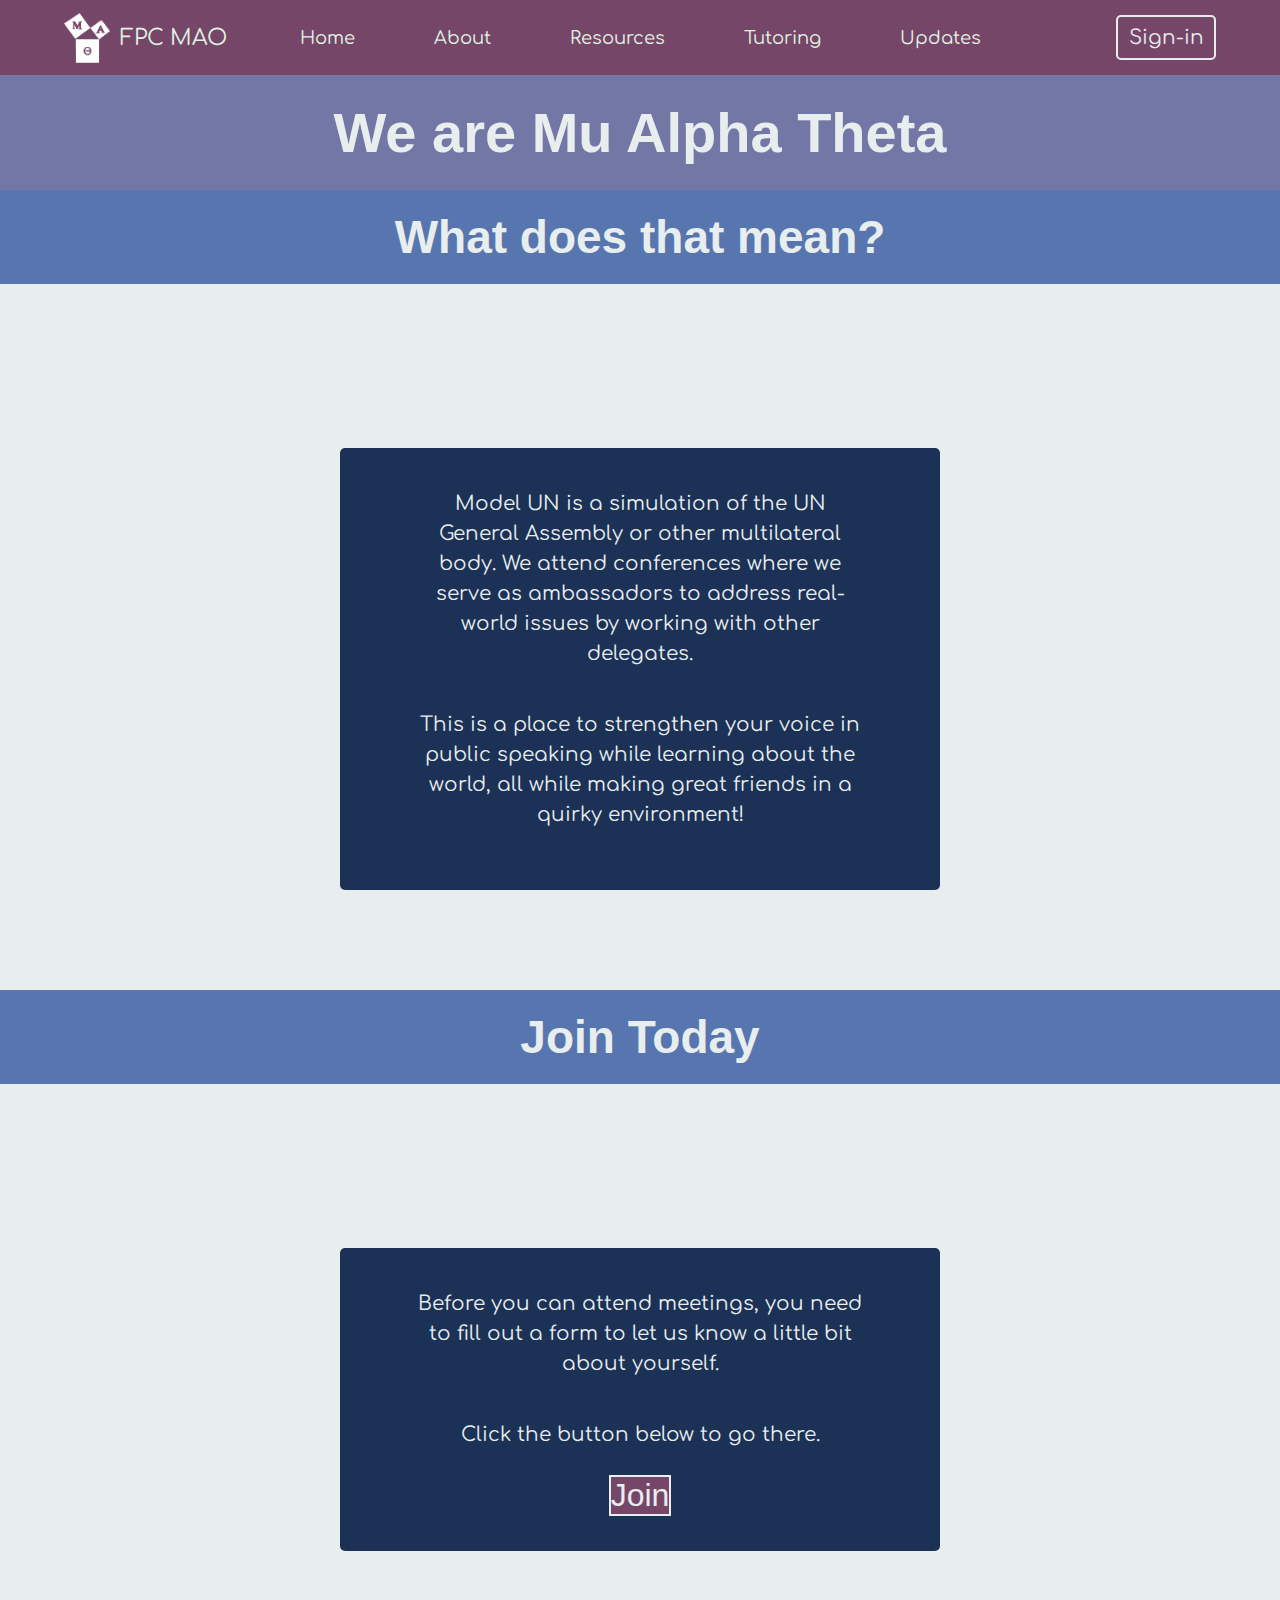
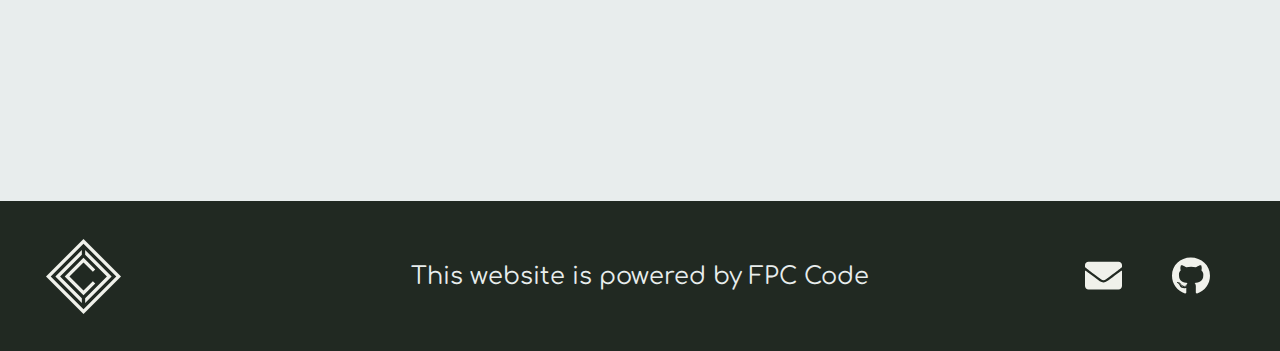
<file: index.html>
<!DOCTYPE html>
<html lang="en">
	<head>
		<meta charset="UTF-8" />
		<meta name="viewport" content="width=device-width, initial-scale=1.0" />
		<meta http-equiv="X-UA-Compatible" content="ie=edge" />
		<link
			rel="shortcut icon"
			type="image/x-icon"
			href="/Images/Assets/lower theta.ico"
		/>
		<title>FPC Mu Alpha Theta</title>
		<!-- keep this title convention please-->

		<link rel="stylesheet" href="/Includes/CSS/main.css" />
		<link rel="stylesheet" href="/Includes/CSS/menu.css" />
		<link rel="stylesheet" href="/Includes/CSS/footer.css" />
		<link
			href="https://fonts.googleapis.com/css?family=Comfortaa&display=swap"
			rel="stylesheet"
		/>
	</head>

	<body>
		<header>
			<div class="logo-container">
				<a href="/">
					<img
						src="/Images/Assets/FPC MAO Light Logo.png"
						alt="FPC MAO Logo"
					/>
					<h4 class="logo">FPC MAO</h4>
				</a>
			</div>

			<nav>
				<ul class="nav-links">
					<li>
						<a class="nav-link" id="home" href="/">Home</a>
					</li>
					<li>
						<a class="nav-link" id="about" href="/about/">About</a>
					</li>
					<li>
						<a class="nav-link" id="officers" href="/resources/"
							>Resources</a
						>
					</li>
					<li>
						<a class="nav-link" id="officers" href="/tutoring/"
							>Tutoring</a
						>
					</li>
					<li>
						<a class="nav-link" id="officers" href="/updates/"
							>Updates</a
						>
					</li>
				</ul>

				<div class="burger">
					<div class="line1"></div>
					<div class="line2"></div>
					<div class="line3"></div>
				</div>
			</nav>

			<ul class="buttons">
				<li>
					<input
						type="button"
						onclick="redirect('/sign-in/')"
						value="Sign-in"
					/>
				</li>
			</ul>
		</header>

		<main>
			<h1>We are Mu Alpha Theta</h1>
			<section id="basic-description">
				<h2>What does that mean?</h2>
				<div class="text">
					<ul>
						<li>
							<p>
								Model UN is a simulation of the UN General
								Assembly or other multilateral body. We attend
								conferences where we serve as ambassadors to
								address real-world issues by working with other
								delegates.
							</p>

							<p>
								This is a place to strengthen your voice in
								public speaking while learning about the world,
								all while making great friends in a quirky
								environment!
							</p>
						</li>
					</ul>
				</div>
			</section>
			<section id="join-today">
				<h2>Join Today</h2>

				<div class="text">
					<ul>
						<li>
							<p>
								Before you can attend meetings, you need to fill
								out a form to let us know a little bit about
								yourself.
							</p>

							<p>
								Click the button below to go there.
							</p>

							<div class="link">
								<input
									type="button"
									onclick="redirect('/join/')"
									value="Join"
								/>
							</div>
						</li>
					</ul>
				</div>
			</section>
		</main>

		<footer>
			<div class="footer-logo">
				<a href="https://www.fpccode.com"
					><img
						src="/Images/Assets/fpc_code_trademark_light.svg"
						alt="FPC Code Logo"
				/></a>
			</div>
			<p>
				This website is powered by FPC Code
			</p>
			<div class="footer-contacts">
				<a href="https://github.com/codefpc" target="_blank">
					<img
						src="/Images/Assets/github-brands.svg"
						alt="Github Icon"
					/>
				</a>
				<a href="mailto:fpc.coding.club@gmail.com" target="_blank">
					<img
						src="/Images/Assets/envelope-solid.svg"
						alt="Mail Icon"
					/>
				</a>
			</div>
		</footer>

		<script src="/Includes/JS/main.js"></script>
		<script src="/Includes/JS/menu.js"></script>
	</body>
</html>
</file>
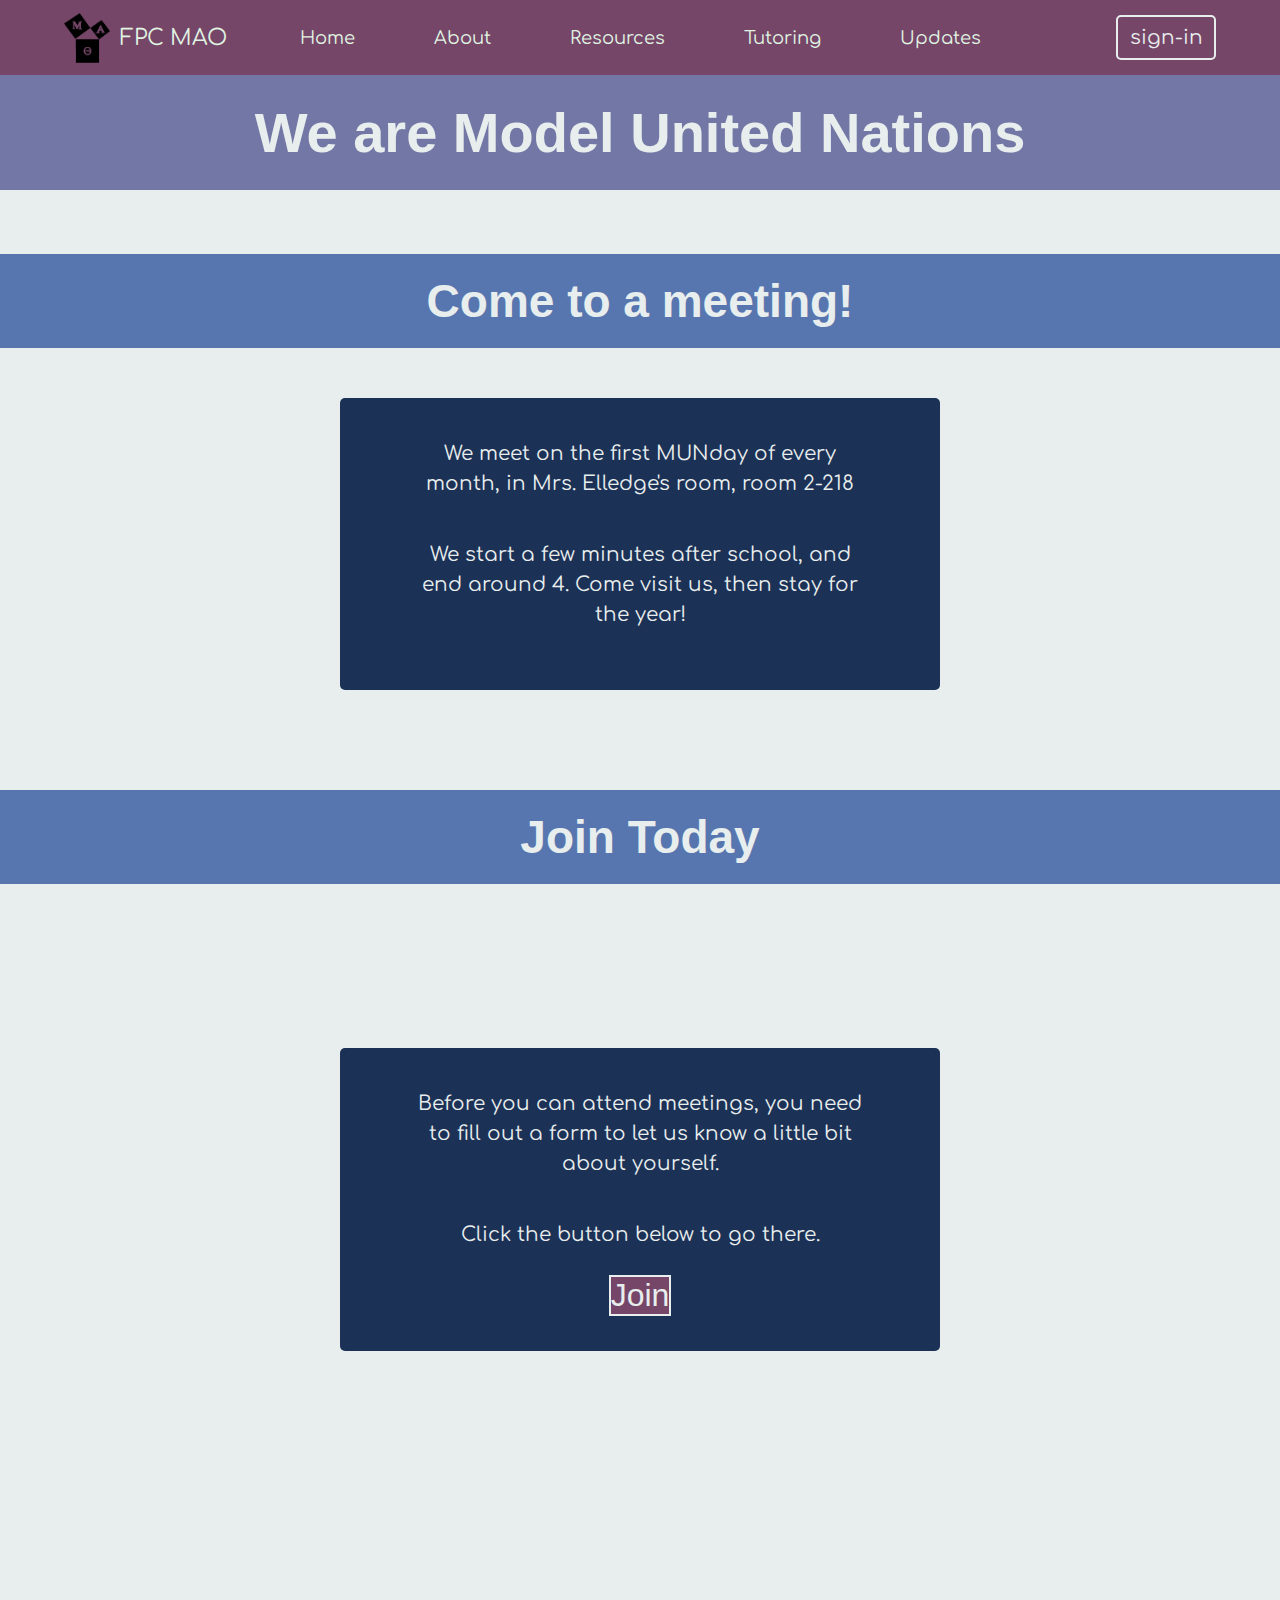
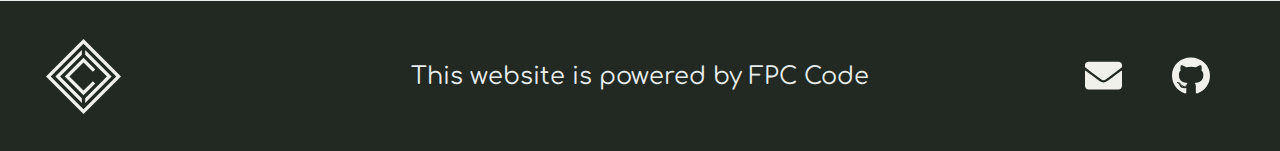
<file: about/index.html>
<!DOCTYPE html>
<html lang="en">
	<head>
		<meta charset="UTF-8" />
		<meta name="viewport" content="width=device-width, initial-scale=1.0" />
		<meta http-equiv="X-UA-Compatible" content="ie=edge" />
		<link
			rel="shortcut icon"
			type="image/x-icon"
			href="/Images/Assets/FPC MAO Logo.png"
		/>
		<title>FPC Model UN - Meetings</title>
		<!-- keep this title convention please-->

		<link rel="stylesheet" href="/Includes/CSS/main.css" />
		<link rel="stylesheet" href="/Includes/CSS/menu.css" />
		<link rel="stylesheet" href="/Includes/CSS/footer.css" />
		<link rel="stylesheet" href="/Includes/CSS/form.css" />
		<link
			href="https://fonts.googleapis.com/css?family=Comfortaa&display=swap"
			rel="stylesheet"
		/>
	</head>

	<body>
		<header>
			<div class="logo-container">
				<a href="/">
					<img
						src="/Images/Assets/FPC MAO Logo.png"
						alt="FPC MAO Logo"
					/>
					<h4 class="logo">FPC MAO</h4>
				</a>
			</div>

			<nav>
				<ul class="nav-links">
					<li>
						<a class="nav-link" id="home" href="/">Home</a>
					</li>
					<li>
						<a class="nav-link" id="about" href="/about/">About</a>
					</li>
					<li>
						<a class="nav-link" id="officers" href="/resources/"
							>Resources</a
						>
					</li>
					<li>
						<a class="nav-link" id="officers" href="/tutoring/"
							>Tutoring</a
						>
					</li>
					<li>
						<a class="nav-link" id="officers" href="/updates/"
							>Updates</a
						>
					</li>
				</ul>

				<div class="burger">
					<div class="line1"></div>
					<div class="line2"></div>
					<div class="line3"></div>
				</div>
			</nav>

			<ul class="buttons">
				<li>
					<input
						type="button"
						onclick="redirect('/sign-in/')"
						value="sign-in"
					/>
				</li>
			</ul>
		</header>

		<main>
			<h1>We are Model United Nations</h1>
			<section id="basic-description">
				<div class="text">
					<h2>Come to a meeting!</h2>
					<ul>
						<li>
							<p>
								We meet on the first MUNday of every month, in
								Mrs. Elledge's room, room 2-218
							</p>

							<p>
								We start a few minutes after school, and end
								around 4. Come visit us, then stay for the year!
							</p>
						</li>
					</ul>
				</div>
			</section>
			<section id="join-today">
				<h2>Join Today</h2>

				<div class="text">
					<ul>
						<li>
							<p>
								Before you can attend meetings, you need to fill
								out a form to let us know a little bit about
								yourself.
							</p>

							<p>
								Click the button below to go there.
							</p>

							<div class="link">
								<input
									type="button"
									onclick="redirect('/join/')"
									value="Join"
								/>
							</div>
						</li>
					</ul>
				</div>
			</section>
		</main>

		<footer>
			<div class="footer-logo">
				<a href="https://www.fpccode.com"
					><img
						src="/Images/Assets/fpc_code_trademark_light.svg"
						alt="FPC Code Logo"
				/></a>
			</div>
			<p>
				This website is powered by FPC Code
			</p>
			<div class="footer-contacts">
				<a href="https://github.com/codefpc" target="_blank">
					<img
						src="/Images/Assets/github-brands.svg"
						alt="Github Icon"
					/>
				</a>
				<a href="mailto:fpc.coding.club@gmail.com" target="_blank">
					<img
						src="/Images/Assets/envelope-solid.svg"
						alt="Mail Icon"
					/>
				</a>
			</div>
		</footer>

		<script src="/Includes/JS/main.js"></script>
		<script src="/Includes/JS/menu.js"></script>
	</body>
</html>
</file>
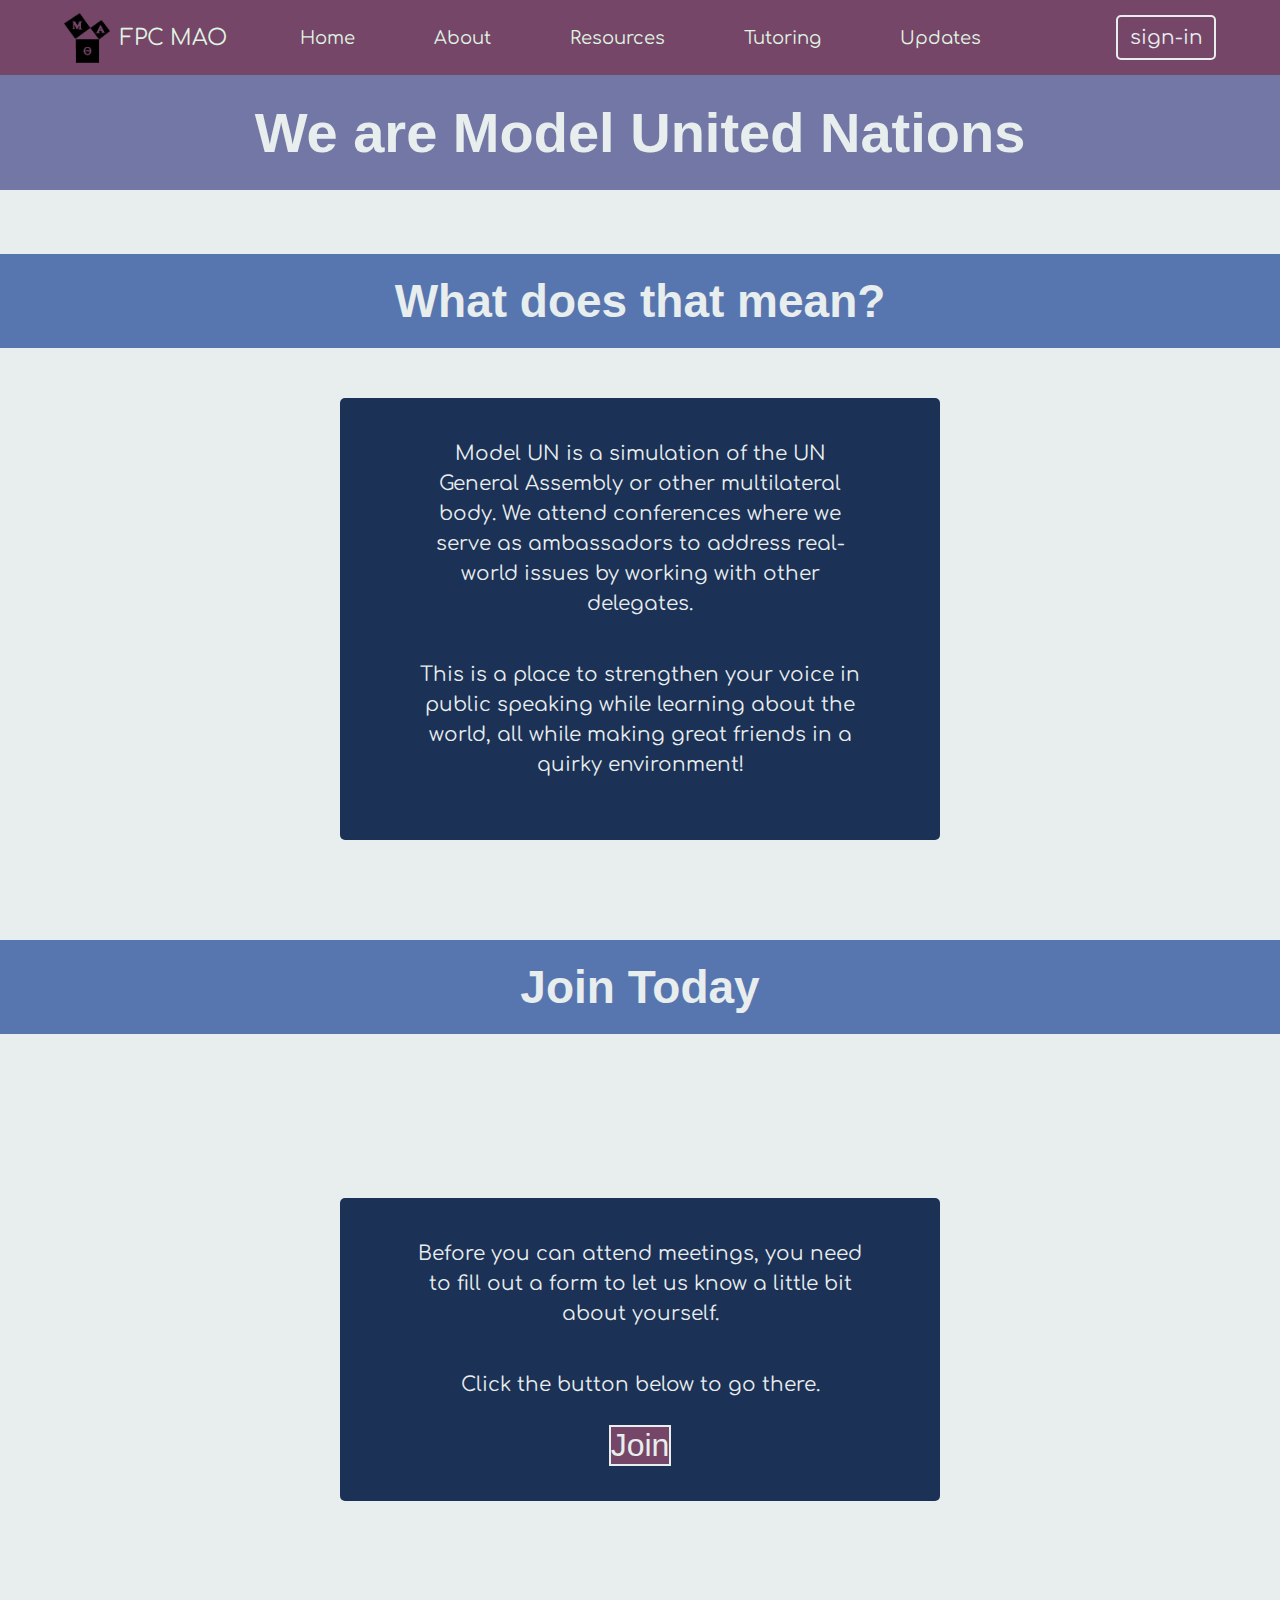
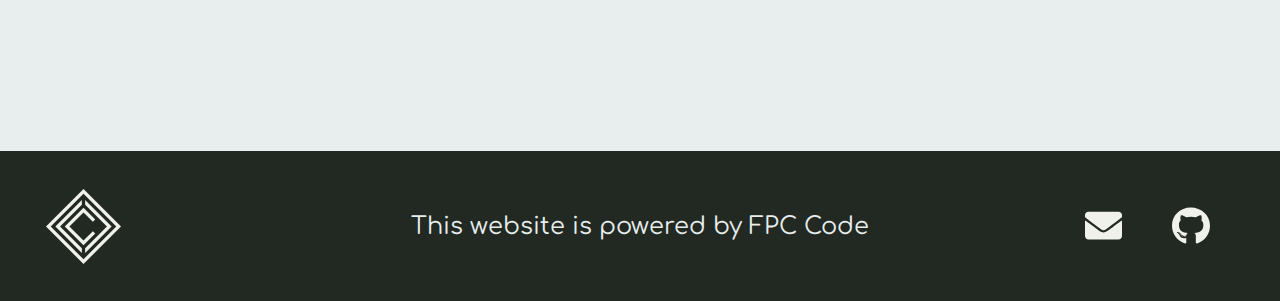
<file: sign-in/index.html>
<!DOCTYPE html>
<html lang="en">
	<head>
		<meta charset="UTF-8" />
		<meta name="viewport" content="width=device-width, initial-scale=1.0" />
		<meta http-equiv="X-UA-Compatible" content="ie=edge" />
		<link
			rel="shortcut icon"
			type="image/x-icon"
			href="/Images/Assets/FPC MAO Logo.png"
		/>
		<title>FPC Model UN - Sign In</title>
		<!-- keep this title convention please-->

		<link rel="stylesheet" href="/Includes/CSS/main.css" />
		<link rel="stylesheet" href="/Includes/CSS/menu.css" />
		<link rel="stylesheet" href="/Includes/CSS/footer.css" />
		<link
			href="https://fonts.googleapis.com/css?family=Comfortaa&display=swap"
			rel="stylesheet"
		/>
	</head>

	<body>
		<header>
			<div class="logo-container">
				<a href="/">
					<img
						src="/Images/Assets/FPC MAO Logo.png"
						alt="FPC MAO Logo"
					/>
					<h4 class="logo">FPC MAO</h4>
				</a>
			</div>

			<nav>
				<ul class="nav-links">
					<li>
						<a class="nav-link" id="home" href="/">Home</a>
					</li>
					<li>
						<a class="nav-link" id="about" href="/about/">About</a>
					</li>
					<li>
						<a class="nav-link" id="officers" href="/resources/"
							>Resources</a
						>
					</li>
					<li>
						<a class="nav-link" id="officers" href="/tutoring/"
							>Tutoring</a
						>
					</li>
					<li>
						<a class="nav-link" id="officers" href="/updates/"
							>Updates</a
						>
					</li>
				</ul>

				<div class="burger">
					<div class="line1"></div>
					<div class="line2"></div>
					<div class="line3"></div>
				</div>
			</nav>

			<ul class="buttons">
				<li>
					<input
						type="button"
						onclick="redirect('/sign-in/')"
						value="sign-in"
					/>
				</li>
			</ul>
		</header>

		<main>
			<h1>We are Model United Nations</h1>
			<section id="basic-description">
				<div class="text">
					<h2>What does that mean?</h2>
					<ul>
						<li>
							<p>
								Model UN is a simulation of the UN General
								Assembly or other multilateral body. We attend
								conferences where we serve as ambassadors to
								address real-world issues by working with other
								delegates.
							</p>

							<p>
								This is a place to strengthen your voice in
								public speaking while learning about the world,
								all while making great friends in a quirky
								environment!
							</p>
							<!--An authentic simulation of the UN General Assembly, UN Security Council, 
or other multilateral body. Delegates attend conferences where they serve as ambassadors to address real-world issues by drafting resolutions and working with fellow delegates to solve international crises concerning human rights, peace and security, the environment, economic development and other global concerns.
This is a place to strengthen your voice in public speaking while learning about the world, all while making great friends in a quirky environment! To join, stop by any of the meetings or Ms. Elledge’s classroom, visit the website, or email us!
Sponsor: Allison Elledge
President: Nicholas Anane
Twitter: @fpcmodelun
-->
						</li>
					</ul>
				</div>
			</section>
			<section id="join-today">
				<h2>Join Today</h2>

				<div class="text">
					<ul>
						<li>
							<p>
								Before you can attend meetings, you need to fill
								out a form to let us know a little bit about
								yourself.
							</p>

							<p>
								Click the button below to go there.
							</p>

							<div class="link">
								<input
									type="button"
									onclick="redirect('/join/')"
									value="Join"
								/>
							</div>
						</li>
					</ul>
				</div>
			</section>
		</main>

		<footer>
			<div class="footer-logo">
				<a href="https://www.fpccode.com"
					><img
						src="/Images/Assets/fpc_code_trademark_light.svg"
						alt="FPC Code Logo"
				/></a>
			</div>
			<p>
				This website is powered by FPC Code
			</p>
			<div class="footer-contacts">
				<a href="https://github.com/codefpc" target="_blank">
					<img
						src="/Images/Assets/github-brands.svg"
						alt="Github Icon"
					/>
				</a>
				<a href="mailto:fpc.coding.club@gmail.com" target="_blank">
					<img
						src="/Images/Assets/envelope-solid.svg"
						alt="Mail Icon"
					/>
				</a>
			</div>
		</footer>

		<script src="/Includes/JS/main.js"></script>
		<script src="/Includes/JS/menu.js"></script>
	</body>
</html>
</file>
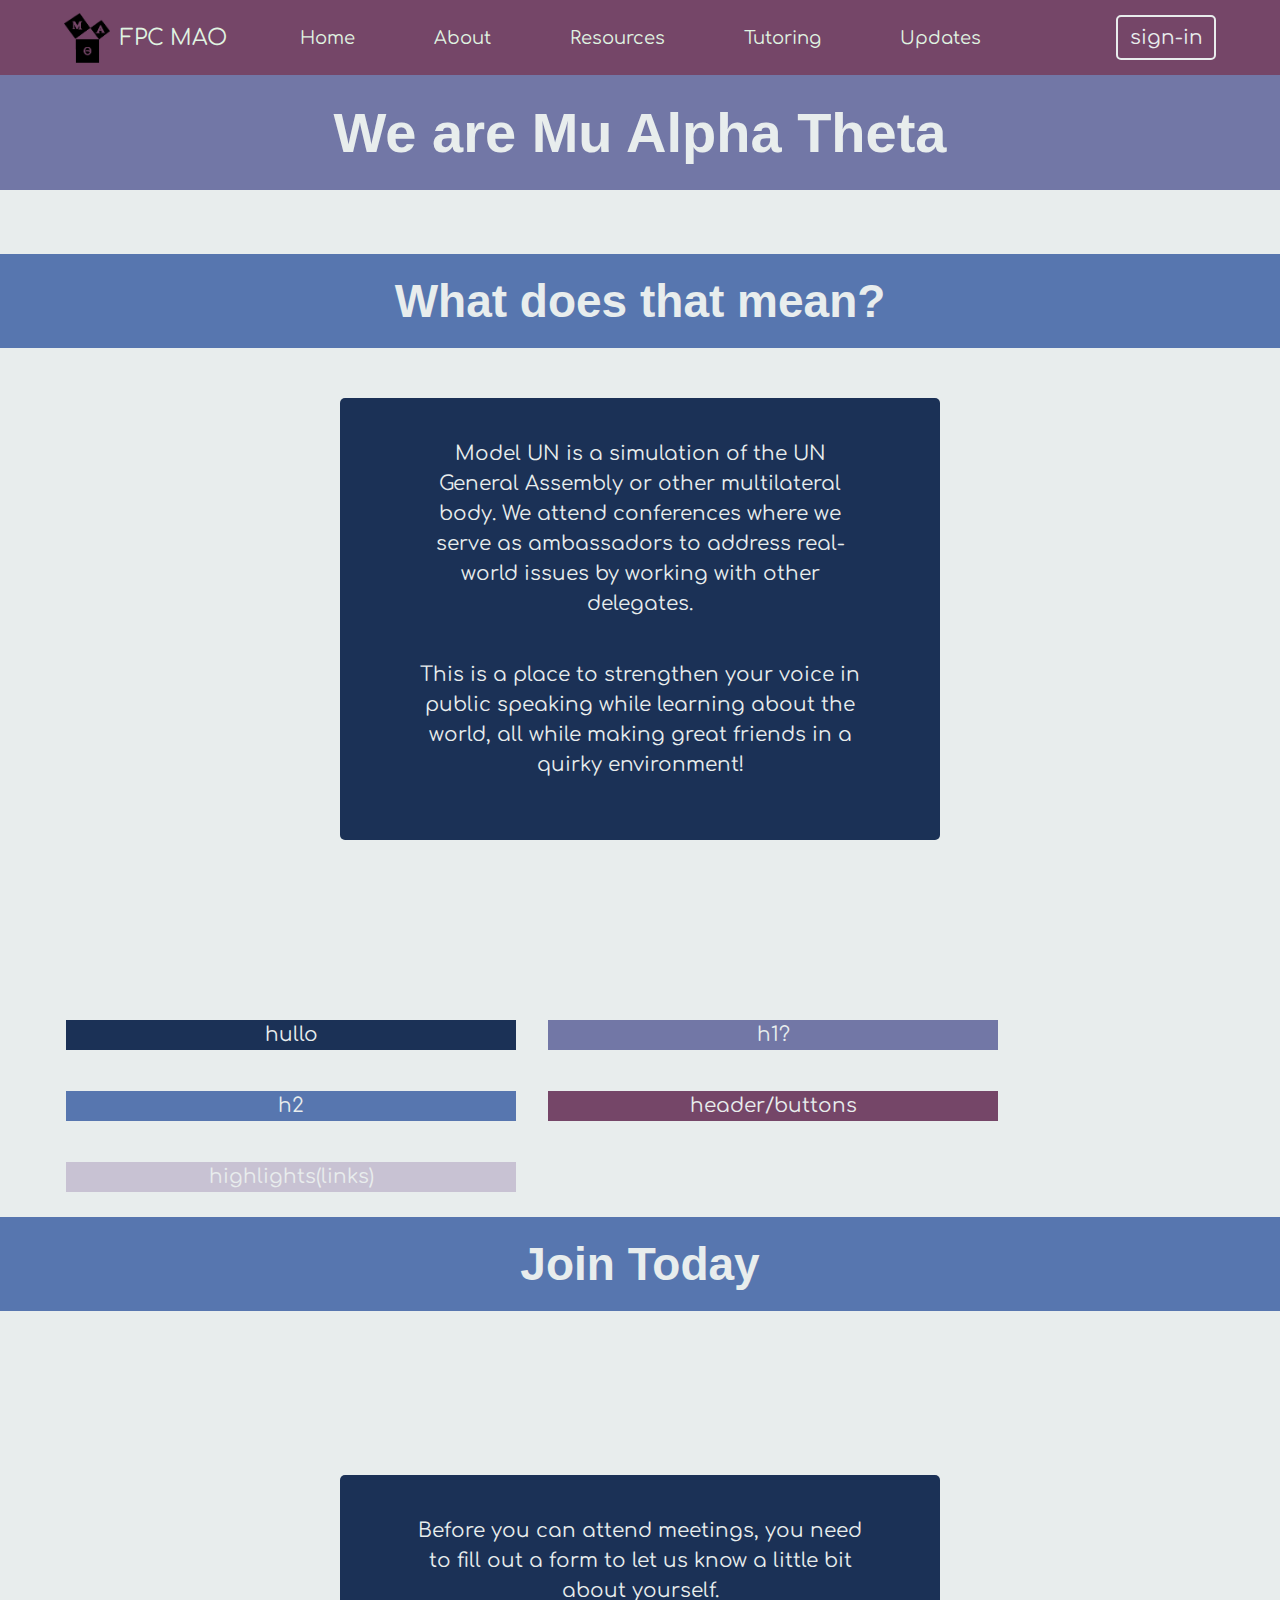
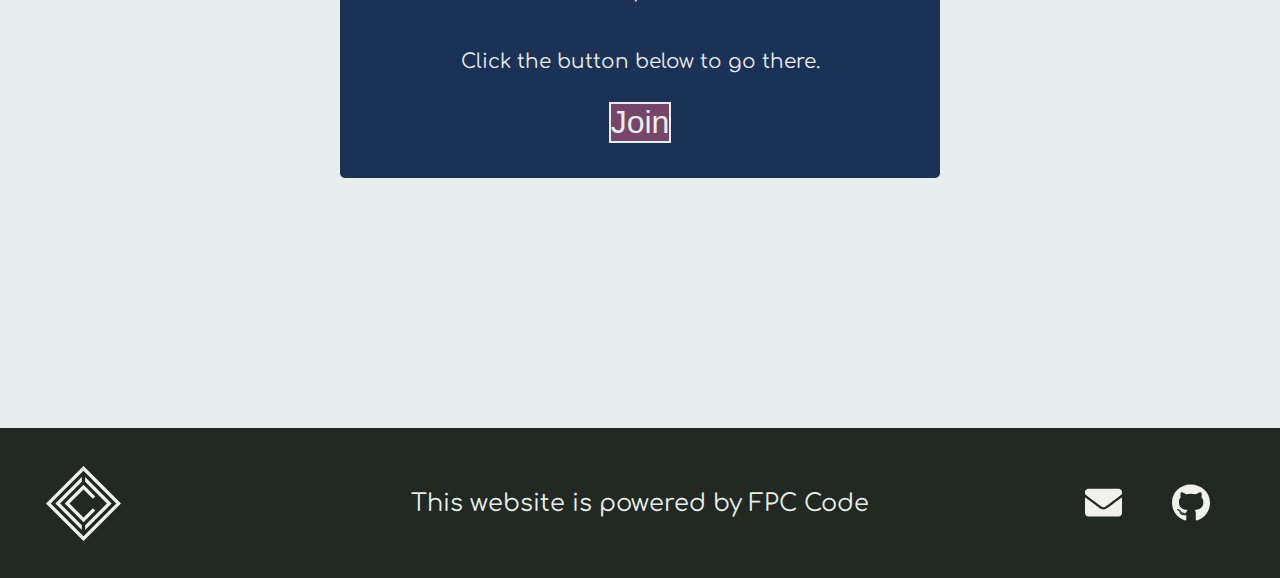
<file: tutoring/index.html>
<!DOCTYPE html>
<html lang="en">
	<head>
		<meta charset="UTF-8" />
		<meta name="viewport" content="width=device-width, initial-scale=1.0" />
		<meta http-equiv="X-UA-Compatible" content="ie=edge" />
		<link
			rel="shortcut icon"
			type="image/x-icon"
			href="/Images/Assets/FPC MAO Logo.png"
		/>
		<title>FPC Mu Alpha Theta</title>
		<!-- keep this title convention please-->

		<link rel="stylesheet" href="/Includes/CSS/main.css" />
		<link rel="stylesheet" href="/Includes/CSS/menu.css" />
		<link rel="stylesheet" href="/Includes/CSS/footer.css" />
		<link
			href="https://fonts.googleapis.com/css?family=Comfortaa&display=swap"
			rel="stylesheet"
		/>
	</head>

	<body>
		<header>
			<div class="logo-container">
				<a href="/">
					<img
						src="/Images/Assets/FPC MAO Logo.png"
						alt="FPC MAO Logo"
					/>
					<h4 class="logo">FPC MAO</h4>
				</a>
			</div>

			<nav>
				<ul class="nav-links">
					<li>
						<a class="nav-link" id="home" href="/">Home</a>
					</li>
					<li>
						<a class="nav-link" id="about" href="/about/">About</a>
					</li>
					<li>
						<a class="nav-link" id="officers" href="/resources/"
							>Resources</a
						>
					</li>
					<li>
						<a class="nav-link" id="officers" href="/tutoring/"
							>Tutoring</a
						>
					</li>
					<li>
						<a class="nav-link" id="officers" href="/updates/"
							>Updates</a
						>
					</li>
				</ul>

				<div class="burger">
					<div class="line1"></div>
					<div class="line2"></div>
					<div class="line3"></div>
				</div>
			</nav>

			<ul class="buttons">
				<li>
					<input
						type="button"
						onclick="redirect('/sign-in/')"
						value="sign-in"
					/>
				</li>
			</ul>
		</header>
		<main>
			<h1>We are Mu Alpha Theta</h1>
			<section id="basic-description">
				<div class="text">
					<h2>What does that mean?</h2>
					<ul>
						<li>
							<p>
								Model UN is a simulation of the UN General
								Assembly or other multilateral body. We attend
								conferences where we serve as ambassadors to
								address real-world issues by working with other
								delegates.
							</p>

							<p>
								This is a place to strengthen your voice in
								public speaking while learning about the world,
								all while making great friends in a quirky
								environment!
							</p>
						</li>
					</ul>
				</div>
			</section>
			<section>
				<div class="text">
					<ol>
						<li>
							<p style="background-color: #1B3156">hullo</p>
							<p style="background-color: #7277A6">h1?</p>
							<p style="background-color: #5776AF">h2</p>
							<p style="background-color: #754668">
								header/buttons
							</p>
							<p style="background-color: #C8C2D3">
								highlights(links)
							</p>
						</li>
					</ol>
				</div>
			</section>
			<section id="join-today">
				<h2>Join Today</h2>

				<div class="text">
					<ul>
						<li>
							<p>
								Before you can attend meetings, you need to fill
								out a form to let us know a little bit about
								yourself.
							</p>

							<p>
								Click the button below to go there.
							</p>

							<div class="link">
								<input
									type="button"
									onclick="redirect('/join/')"
									value="Join"
								/>
							</div>
						</li>
					</ul>
				</div>
			</section>
		</main>

		<footer>
			<div class="footer-logo">
				<a href="https://www.fpccode.com"
					><img
						src="/Images/Assets/fpc_code_trademark_light.svg"
						alt="FPC Code Logo"
				/></a>
			</div>
			<p>
				This website is powered by FPC Code
			</p>
			<div class="footer-contacts">
				<a href="https://github.com/codefpc" target="_blank">
					<img
						src="/Images/Assets/github-brands.svg"
						alt="Github Icon"
					/>
				</a>
				<a href="mailto:fpc.coding.club@gmail.com" target="_blank">
					<img
						src="/Images/Assets/envelope-solid.svg"
						alt="Mail Icon"
					/>
				</a>
			</div>
		</footer>

		<script src="/Includes/JS/main.js"></script>
		<script src="/Includes/JS/menu.js"></script>
	</body>
</html>
</file>
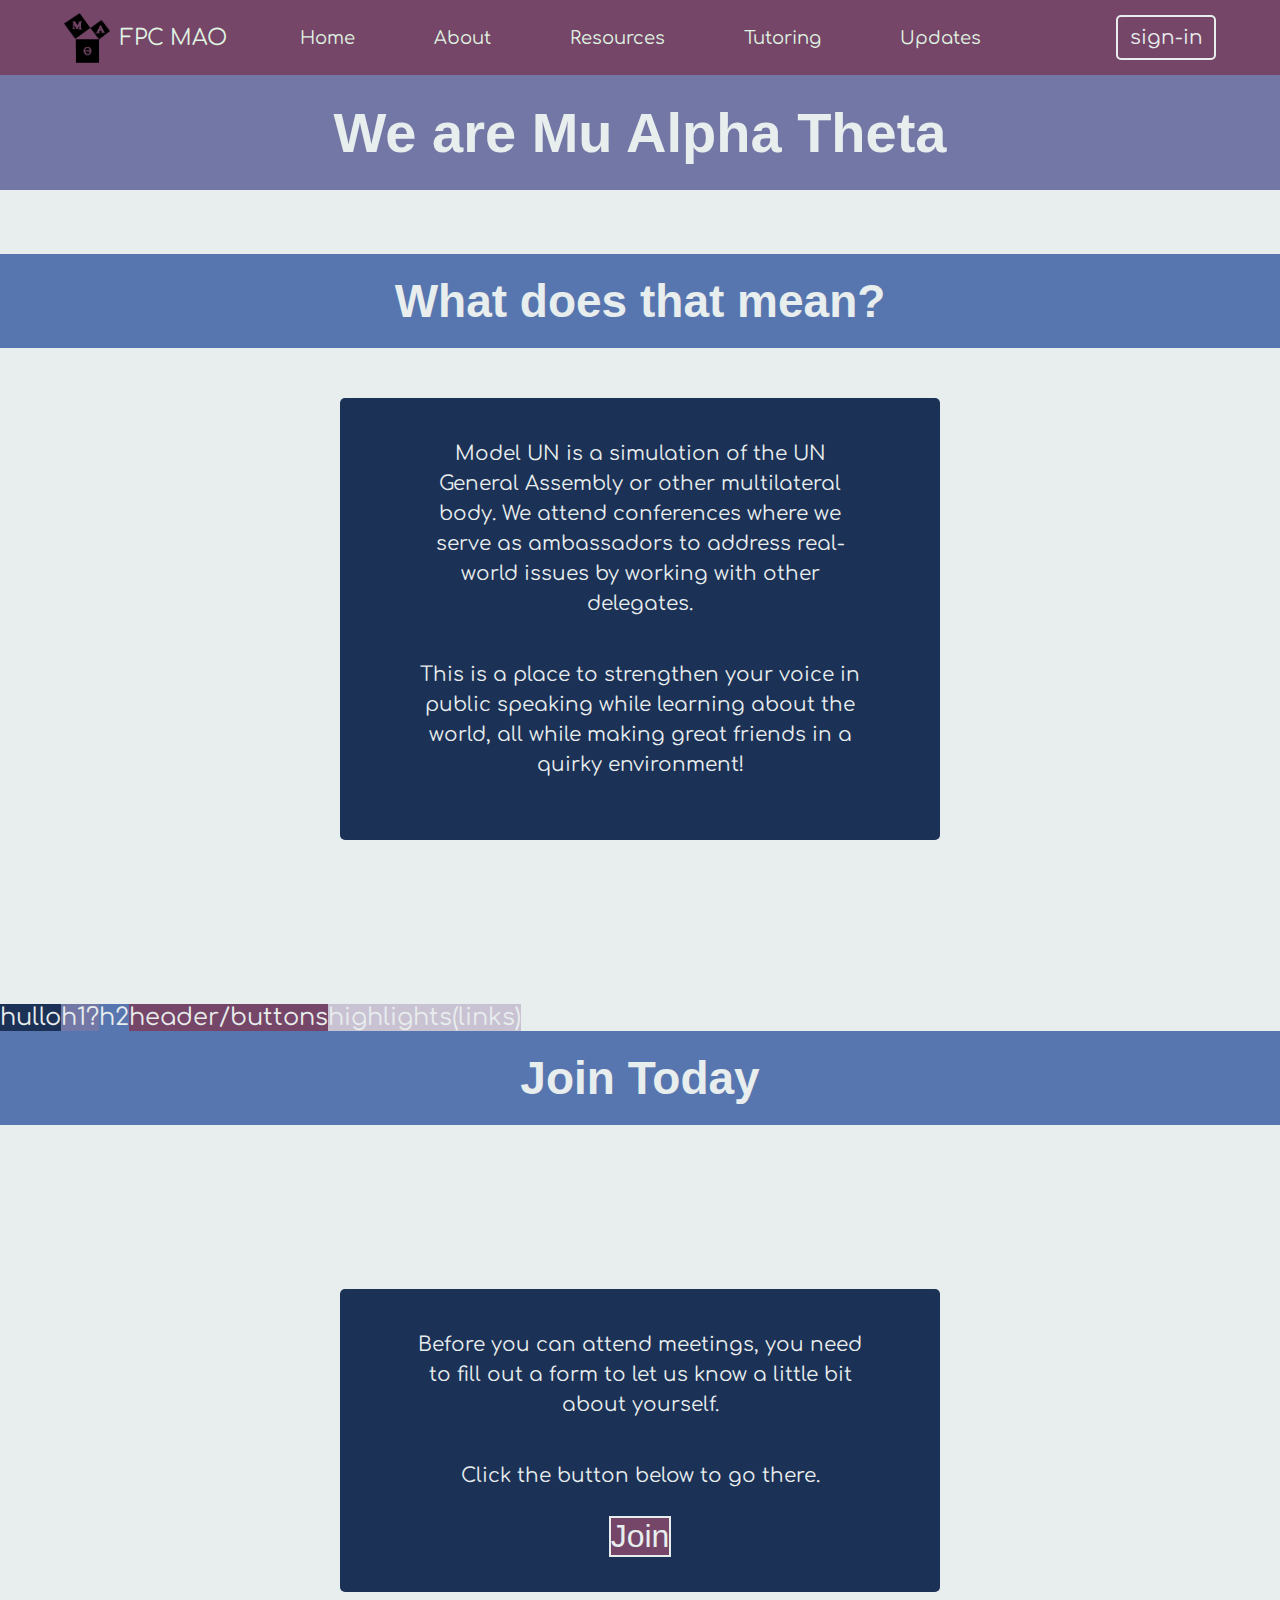
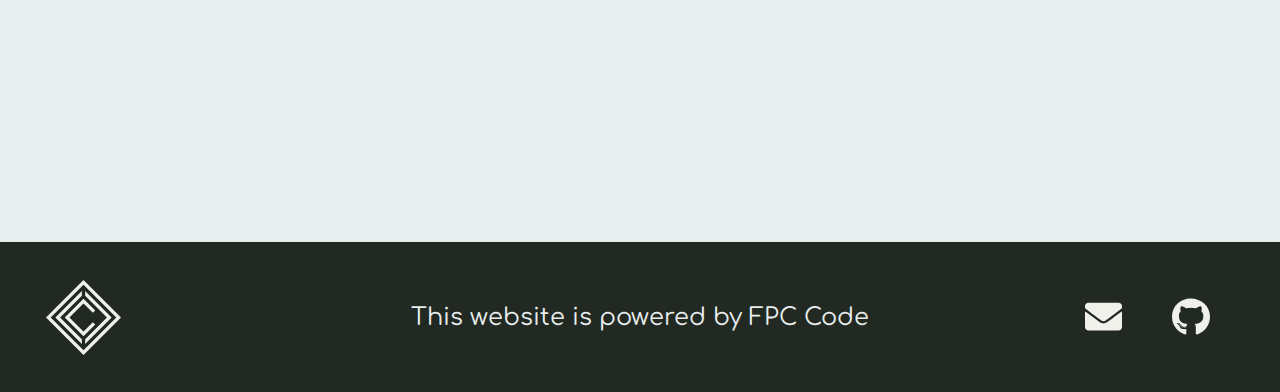
<file: updates/index.html>
<!DOCTYPE html>
<html lang="en">
	<head>
		<meta charset="UTF-8" />
		<meta name="viewport" content="width=device-width, initial-scale=1.0" />
		<meta http-equiv="X-UA-Compatible" content="ie=edge" />
		<link
			rel="shortcut icon"
			type="image/x-icon"
			href="/Images/Assets/FPC MAO Logo.png"
		/>
		<title>FPC Mu Alpha Theta</title>
		<!-- keep this title convention please-->

		<link rel="stylesheet" href="/Includes/CSS/main.css" />
		<link rel="stylesheet" href="/Includes/CSS/menu.css" />
		<link rel="stylesheet" href="/Includes/CSS/footer.css" />
		<link
			href="https://fonts.googleapis.com/css?family=Comfortaa&display=swap"
			rel="stylesheet"
		/>
	</head>

	<body>
		<header>
			<div class="logo-container">
				<a href="/">
					<img
						src="/Images/Assets/FPC MAO Logo.png"
						alt="FPC MAO Logo"
					/>
					<h4 class="logo">FPC MAO</h4>
				</a>
			</div>

			<nav>
				<ul class="nav-links">
					<li>
						<a class="nav-link" id="home" href="/">Home</a>
					</li>
					<li>
						<a class="nav-link" id="about" href="/about/">About</a>
					</li>
					<li>
						<a class="nav-link" id="officers" href="/resources/"
							>Resources</a
						>
					</li>
					<li>
						<a class="nav-link" id="officers" href="/tutoring/"
							>Tutoring</a
						>
					</li>
					<li>
						<a class="nav-link" id="officers" href="/updates/"
							>Updates</a
						>
					</li>
				</ul>

				<div class="burger">
					<div class="line1"></div>
					<div class="line2"></div>
					<div class="line3"></div>
				</div>
			</nav>

			<ul class="buttons">
				<li>
					<input
						type="button"
						onclick="redirect('/sign-in/')"
						value="sign-in"
					/>
				</li>
			</ul>
		</header>

		<main>
			<h1>We are Mu Alpha Theta</h1>
			<section id="basic-description">
				<div class="text">
					<h2>What does that mean?</h2>
					<ul>
						<li>
							<p>
								Model UN is a simulation of the UN General
								Assembly or other multilateral body. We attend
								conferences where we serve as ambassadors to
								address real-world issues by working with other
								delegates.
							</p>

							<p>
								This is a place to strengthen your voice in
								public speaking while learning about the world,
								all while making great friends in a quirky
								environment!
							</p>
						</li>
					</ul>
				</div>
			</section>
			<section>
				<div class="text"></div>
					<ol>
						<li>
							<p style="background-color: #1B3156">hullo</p>
							<p style="background-color: #7277A6">h1?</p>
							<p style="background-color: #5776AF">h2</p>
							<p style="background-color: #754668">header/buttons</p>
							<p style="background-color: #C8C2D3">highlights(links)</p>
						</li>
					</ol>
				</div>
			</section>
			<section id="join-today">
				<h2>Join Today</h2>

				<div class="text">
					<ul>
						<li>
							<p>
								Before you can attend meetings, you need to fill
								out a form to let us know a little bit about
								yourself.
							</p>

							<p>
								Click the button below to go there.
							</p>

							<div class="link">
								<input
									type="button"
									onclick="redirect('/join/')"
									value="Join"
								/>
							</div>
						</li>
					</ul>
				</div>
			</section>
		</main>

		<footer>
			<div class="footer-logo">
				<a href="https://www.fpccode.com"
					><img
						src="/Images/Assets/fpc_code_trademark_light.svg"
						alt="FPC Code Logo"
				/></a>
			</div>
			<p>
				This website is powered by FPC Code
			</p>
			<div class="footer-contacts">
				<a href="https://github.com/codefpc" target="_blank">
					<img
						src="/Images/Assets/github-brands.svg"
						alt="Github Icon"
					/>
				</a>
				<a href="mailto:fpc.coding.club@gmail.com" target="_blank">
					<img
						src="/Images/Assets/envelope-solid.svg"
						alt="Mail Icon"
					/>
				</a>
			</div>
		</footer>

		<script src="/Includes/JS/main.js"></script>
		<script src="/Includes/JS/menu.js"></script>
	</body>
</html>
</file>
<file: Includes/CSS/main.css>
*,
*::before,
*::after {
	margin: 0px;
	padding: 0px;
	box-sizing: border-box;
}
/*
#e8eded general white (background and text)
#1B3156 (text background)
#7277A6 h1
#5776AF h2
#754668 header/buttons
#C8C2D3 highlights(links)
*/
html,
body {
	font-family: -apple-system, BlinkMacSystemFont, "Segoe UI", Roboto, Oxygen,
		Ubuntu, Cantarell, "Open Sans", "Helvetica Neue", sans-serif;
	letter-spacing: 0px;
	color: #e8eded;
	background-color: #e8eded;
	height: 100%;
	width: 100%;
	font-size: 0px;
}

/* Main margins */
main {
	margin-bottom: 250px;
	margin-top: 75px;
}

/* Button styles */
input[type="button"] {
	background-color: #754668;
	border: solid 2.5px #e8eded;
	text-align: center;
	transition: 0.25s;
	cursor: pointer;
	color: #e8eded;
	margin: 0;
	padding: 0;
}

input[type="button"]:hover {
	background-color: #e8eded;
	color: #754668;
}
.text {
	padding-top: 5%;
}

.text ul {
	/*background-color: rgb(18, 68, 75);*/
	background-color: #1b3156;
	max-width: 600px;
	padding: 0;
	padding-top: 25px;
	padding-bottom: 35px;
	margin: auto;
	margin-top: 50px;
	margin-bottom: 100px;
	border-radius: 5px;
	transition: 0.25s;
	text-align: center;
}

.text li {
	display: inline-block;
	margin: 0px 50px;
	vertical-align: top;
}

.text p {
	color: #e8eded;
	text-align: center;
	padding: 0;
	margin: 1.25vw;
	margin-bottom: 25px;
	font-size: 20px;
	line-height: 30px;
	transition: 0.25s;
	width: 450px;
}

.text a {
	text-decoration: none;
	color: #1b3156;
	background-color: #c8c2d3;
	padding: 5px;
	border-radius: 2.5px;
	font-style: italic;
	font-size: 18px;
	margin-top: 10vh;
	transition: 0.5s;
}
.text a:hover {
	background-color: #e8eded;
}

h1 {
	font-size: 56px;
	font-weight: bold;
	background-color: #7277a6;
	color: #e8eded;
	padding: 25px 25px;
	margin: 0;
	text-align: center;
}

h2 {
	background-color: #5776af;
	color: #e8eded;
	width: 100%;
	text-align: center;
	padding: 20px 50px;
	font-size: 46px;
	margin-top: 0px;
	margin-bottom: 50px;
}
.link input[type="button"] {
	background-color: #754668;
	border: solid 2.5px #e8eded;
	text-align: center;
	transition: 0.25s;
	cursor: pointer;
	color: #e8eded;
	margin: 0;
	padding: 0;
	font-size: 24pt;
}

.link input[type="button"]:hover {
	background-color: #e8eded;
	color: #754668;
}
</file>
<file: Includes/CSS/menu.css>
header {
	font-family: "Comfortaa", sans-serif;
	display: flex;
	background: #754668;
	width: 100%;
	height: 75px;
	padding: 0vh 5vw;
	margin: auto;
	align-items: center;
	position: fixed;
	z-index: 9999;
	top: 0;
	transition: 0.25s;
}

.logo-container,
.nav-links,
.buttons {
	display: flex;
	align-items: center;
	justify-content: center;
	transition: 0.25s;
}

.logo-container {
	flex: 1;
	align-items: center;
	justify-content: flex-start;
	vertical-align: middle;
	float: right;
	clear: right;
}

.logo-container a {
	text-decoration: none;
}

.logo {
	color: #e0f4e2;
	font-size: 22px;
	text-decoration: none;
	font-weight: 400;
	margin: 0;
	display: inline-block;
	vertical-align: middle;
}

.logo-container img {
	height: 50px;
	margin: 0;
	margin-right: 10px;
	vertical-align: middle;
}

nav {
	flex: 3;
}

.nav-links {
	list-style: none;
	transition: 0.25s;
}

.nav-links a:hover {
	border: solid 2.5px rgba(224, 244, 226, 1);
}

.nav-link {
	color: #e0f4e2;
	font-size: 18px;
	text-decoration: none;
	transition: 0.25s;
	margin: 30px;
	border: solid 2.5px rgba(117, 70, 104, 0);
	padding: 7.5px;
	border-radius: 2.5px;
}

.buttons {
	flex: 1;
	justify-content: flex-end;
	list-style: none;
	padding: 1.25vh 0;
	margin: 0;
}

.buttons input[type="button"] {
	font-family: "Comfortaa", sans-serif;
	width: 100px;
	height: 45px;
	padding: 0;
	margin: 5px 0;
	margin-left: 15px;
	border-radius: 5px;
	font-weight: normal;
	font-size: 20px;
}

@media screen and (max-width: 1048px) {
	.buttons {
		padding: 0.75vh 0;
	}

	.buttons input[type="button"] {
		font-family: "Comfortaa", sans-serif;
		width: 75px;
		height: 37.5px;
		padding: 0;
		margin: 5px 0;
		margin-left: 15px;
		border-radius: 5px;
		font-weight: normal;
		font-size: 18px;
	}

	.nav-link {
		margin: 5px;
		font-size: 16px;
	}
}

.burger {
	display: none;
	cursor: pointer;
	float: right;
	clear: right;
}

.burger div {
	width: 25px;
	height: 3px;
	background-color: #e8eded;
	transition: all 0.25s ease;
}

.line2 {
	margin: 5px 0;
}

@media screen and (max-width: 768px) {
	body {
		overflow-x: hidden;
	}

	.nav-links {
		position: absolute;
		right: 0px;
		left: 0px;
		height: calc(100vh - 75px);
		top: 75px;
		background-color: rgba(117, 70, 104, 0.9);
		display: block;
		text-align: center;
		align-items: center;
		width: 100%;
		transform: translateX(-100%);
		transition: transform 0.25s ease-in;
	}

	.nav-links li {
		opacity: 0;
		margin: 15vh 0;
		transition: 0.25s;
	}

	.nav-link {
		font-size: 18px;
	}

	.burger {
		display: inline-block;
		flex: 1;
		margin-left: 7.5px;
	}

	.buttons input[type="button"] {
		font-size: 16px;
		width: 65px;
		height: 30px;
		padding: 0;
		margin: 5px 0;
		margin-left: 15px;
		border-radius: 5px;
		font-weight: normal;
	}

	@media screen and (max-height: 448px) {
		.nav-links li {
			margin: 7.5vh 0;
		}

		.nav-link {
			font-size: 16px;
		}
	}
}

.nav-active {
	transform: translateX(0%);
}

@keyframes navLinkFade {
	from {
		opacity: 0;
		transform: translateX(-50px);
	}

	to {
		opacity: 1;
		transform: translateX(0px);
	}
}

.toggle .line1 {
	transform: rotate(-45deg) translate(-5px, 6px);
}

.toggle .line2 {
	opacity: 0;
}

.toggle .line3 {
	transform: rotate(45deg) translate(-5px, -6px);
}
</file>
<file: Includes/CSS/footer.css>
/* Footer styles */
footer {
	background-color: #212922;
	height: 150px;
	align-items: center;
	width: 100%;
	display: flex;
	margin: 0;
	padding: 0;
	bottom: 0;
	transition: 0.25s;
}

/* Logo in footer */
.footer-logo {
	width: 75px;
	margin: auto;
	align-content: center;
	justify-content: center;
	width: 25%;
}

.footer-logo img {
	width: 75px;
	align-self: center;
	justify-self: center;
}

/* Button in footer */
.footer-button input[type="button"] {
	font-family: "Comfortaa", sans-serif;
	line-height: 37.5px;
	width: 150px;
	height: 75px;
	font-size: 26px;
	border-radius: 5px;
	font-weight: normal;
	text-align: center;
}

.footer-button {
	padding: 0;
	margin: 0 100px;
	align-items: center;
}
p {
	font-family: "Comfortaa", sans-serif;
	font-size: 18pt;
	display: inline-block;
}

/* Contacts in footer */
.footer-contacts {
	margin: auto;
	width: 25%;
}

.footer-contacts img {
	float: right;
	width: 37.5px;
	margin: 12.5px 25px;
}

/* Resize when window size is small */
@media screen and (max-width: 1024px) {
	.footer-button {
		margin: 0 5px;
	}
}
</file>
<file: Includes/CSS/form.css>
/* Custom form styles */
.form {
	width: 600px;
	max-width: 750px;
	background-color: #5776af;
	margin: auto;
	margin-top: 0px;
	margin-bottom: 0px;
	text-align: center;
	padding: 5%;
	padding-bottom: 5%;
	border-radius: 5px;
	transition: 0.25s;
	font-size: 30px;
}

/* Text for form */
.form-header {
	color: #e8eded;
}

.form p {
	color: #e8eded;
	font-size: 16px;
	padding-bottom: 0px;
	padding-top: 10px;
	font-style: italic;
}

.form-header p {
	color: #e8eded;
	font-style: italic;
	font-size: 18px;
	padding-bottom: 15px;
	margin-bottom: 50px;
	text-align: center;
}

/* Text input styles */
input[type="text"] {
	display: block;
	width: 450px;
	height: 35px;
	border-width: 0px;
	border-radius: 5px;
	color: #184773;
	background-color: #e8eded;
	border-color: #212922;
	border-style: solid;
	font-size: 18pt;
	margin: auto;
	margin-bottom: 25px;
	padding: 5px;
}

input[type="email"] {
	display: block;
	width: 450px;
	height: 35px;
	border-width: 0px;
	border-radius: 5px;
	color: #184773;
	background-color: #e8eded;
	border-color: #212922;
	border-style: solid;
	font-size: 18pt;
	margin: auto;
	margin-bottom: 25px;
	padding: 5px;
}

/* Form submit styles */
input[type="submit"] {
	width: 150px;
	height: 50px;
	font-size: 20pt;
	border-width: 0px;
	border-radius: 5px;
	background-color: #14bdeb;
	border: solid 2.5px #e8eded;
	text-align: center;
	transition: 0.25s;
	cursor: pointer;
	color: #e8eded;
	margin: 0;
	padding: 0;
}

input[type="submit"]:hover {
	background-color: #e8eded;
	color: #14bdeb;
}

/* Sets container for checkmark sections */

.container {
	display: block;
	position: relative;
	margin-left: 25px;
	margin-top: 25px;
	margin-bottom: 50px;
	cursor: pointer;
	font-size: 24px;
	-webkit-user-select: none;
	-moz-user-select: none;
	-ms-user-select: none;
	user-select: none;
	text-align: center;
	color: #e8eded;
}

/* Hide default radio buttons */

.container input {
	position: relative;
	opacity: 0;
	cursor: pointer;
	font-size: 18px;
}

/* Create radio buttons */

.checkmark {
	position: absolute;
	top: 0;
	height: 25px;
	width: 25px;
	background-color: #e8eded;
	border-radius: 50%;
}

/* Adds background color when hovered over */

.container:hover input ~ .checkmark {
	background-color: #939a9c;
}

/* Adds background when checked */

.container input:checked ~ .checkmark {
	background-color: #184773;
}

/* Create the indicator (the dot/circle - hidden when not checked) */

.checkmark:after {
	content: "";
	position: absolute;
	display: none;
}

/* Style the indicator (dot/circle) */

.container .checkmark:after {
	display: block;
	animation-name: zoom;
	animation-duration: 0.25s;
	top: 9px;
	left: 9px;
	width: 8px;
	height: 8px;
	border-radius: 50%;
	background: #e8eded;
}

/* Resize when window size is small */
@media screen and (max-width: 1024px) {
	.form {
		width: 400px;
	}

	input[type="text"] {
		width: 350px;
	}

	input[type="email"] {
		width: 350px;
	}
}
</file>
